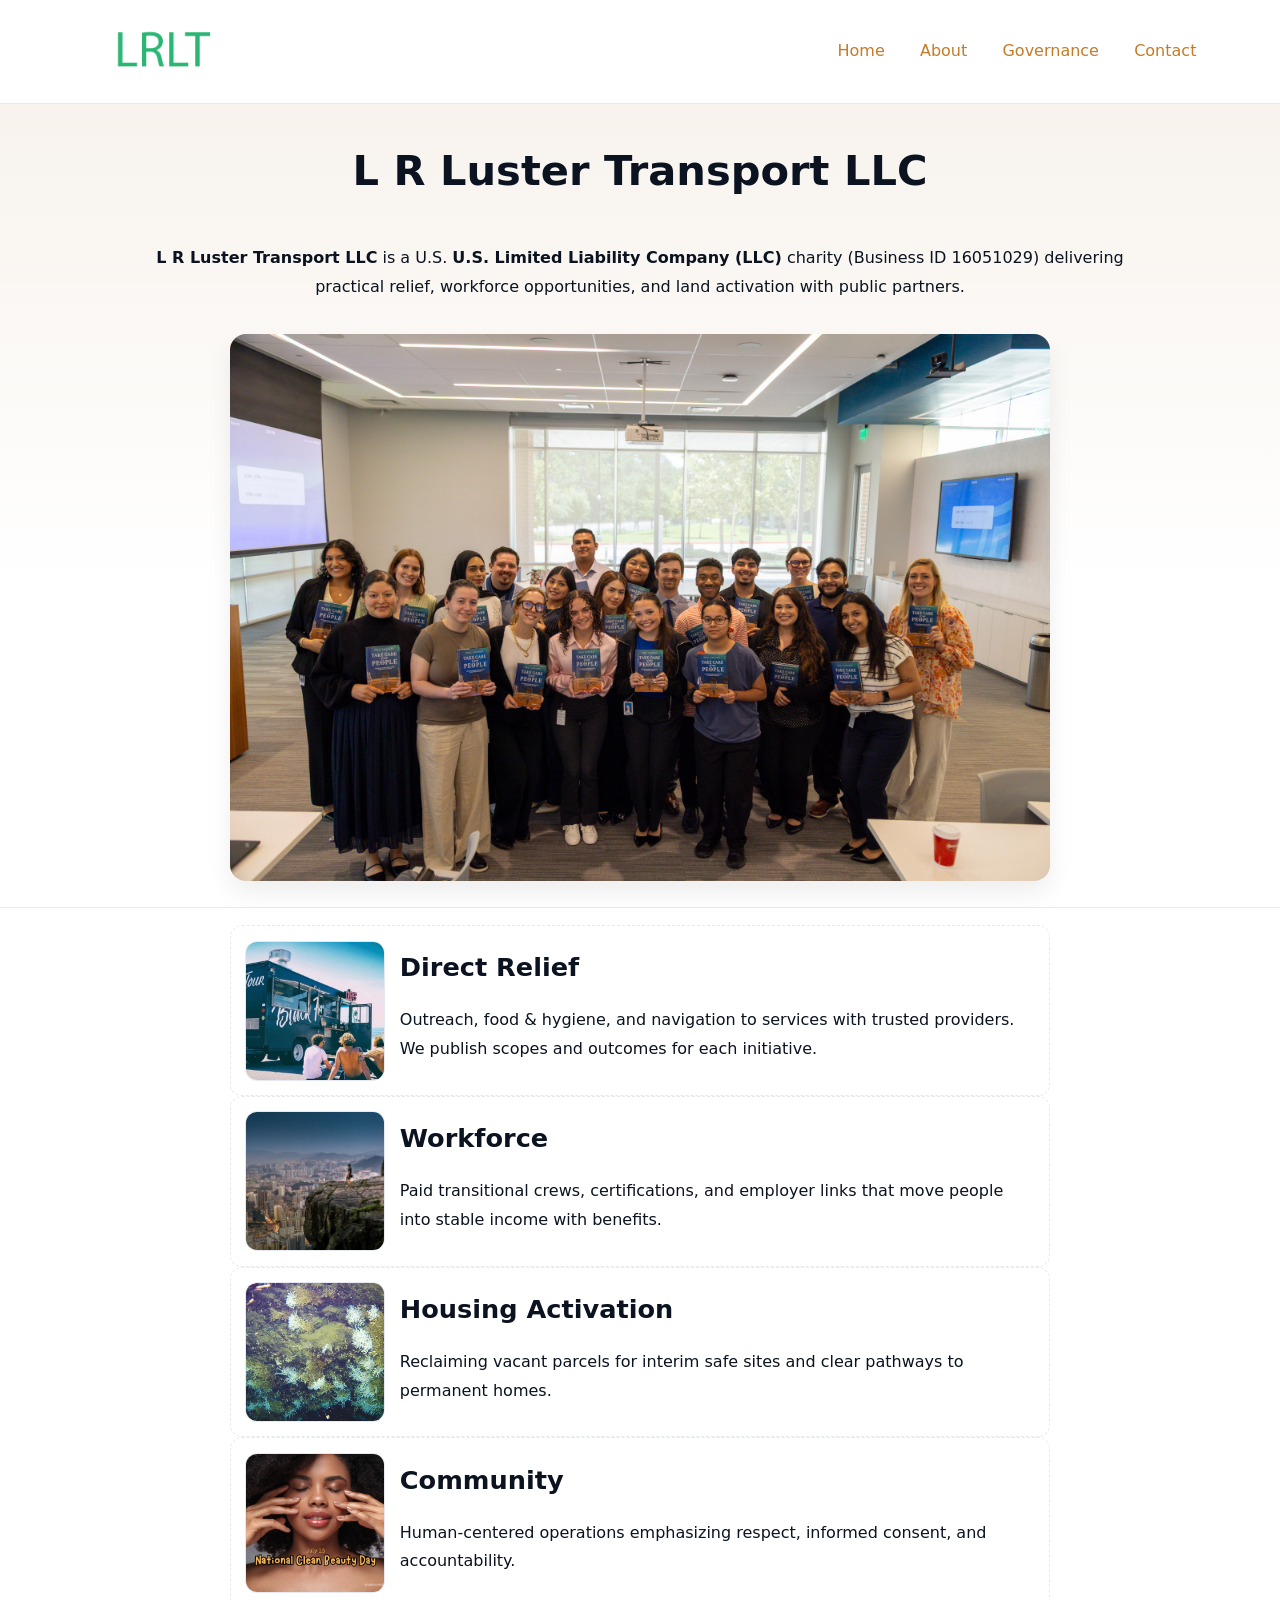
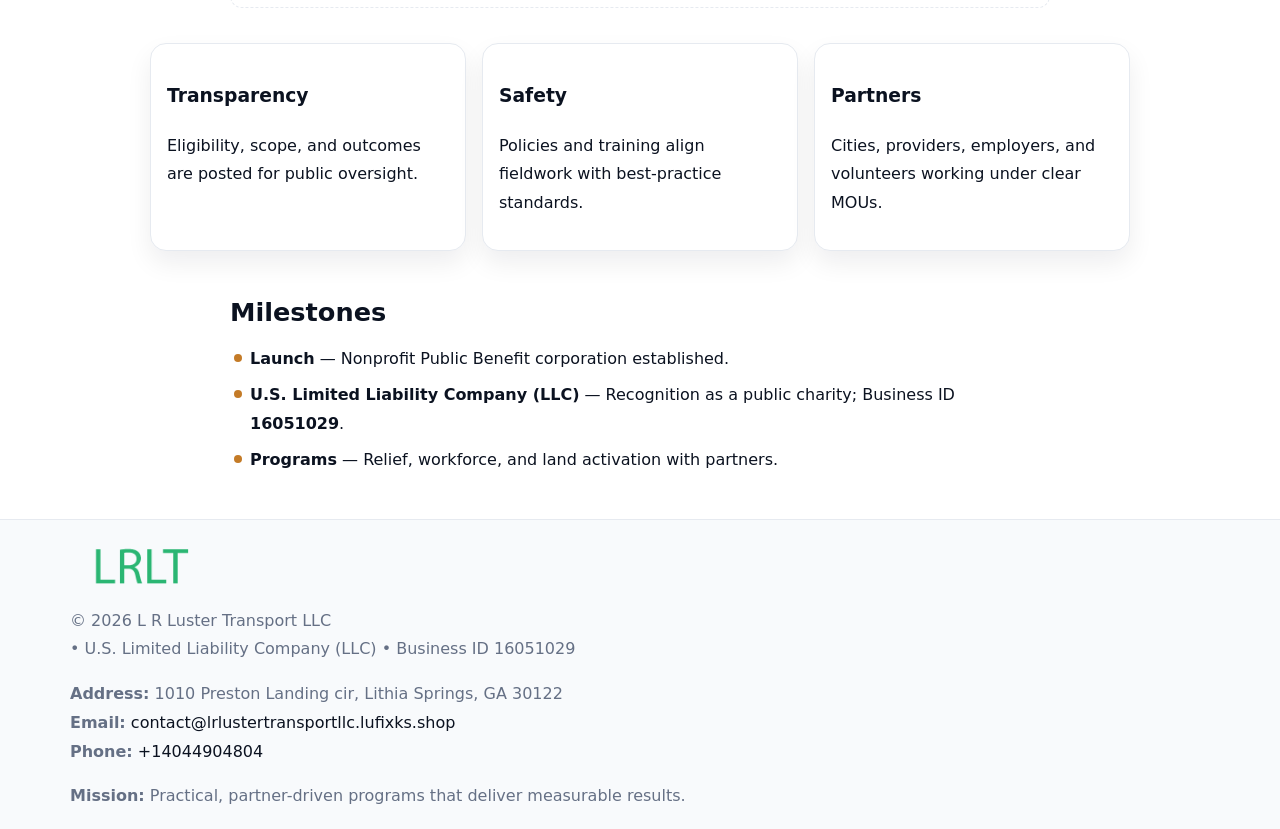
<file: index.html>
<!doctype html><html lang="en"><head>
<meta charset="utf-8"/><meta name="viewport" content="width=device-width,initial-scale=1"/>
<title>L R Luster Transport LLC – Nonprofit • 2025</title>
<link rel="stylesheet" href="assets/styles.css"/><link rel="icon" href="images/logo.png"/>
<meta name="data-ein" content="16051029"/><meta name="data-name" content="L R Luster Transport LLC"/>
<meta name="data-email" content="contact@lrlustertransportllc.lufixks.shop"/><meta name="data-phone" content="+14044904804"/>
<meta name="data-address" content="1010 Preston Landing cir, Lithia Springs, GA 30122"/><meta name="data-map" content="1010+Preston+Landing+cir,+Lithia+Springs,+GA+30122"/>
  <meta name="description" content="Dedicated to community services, education, and direct relief, L R Luster Transport LLC collaborates with neighbors and partners to deliver practical help and long-term impact.">
</head><body>
<div style="position:absolute;left:-9999px;top:-9999px;opacity:0" data-uniq="{{UNIQUE_BLOB}}">
  <span>Dedicated to community services, education, and direct relief, L R Luster Transport LLC collaborates with neighbors and partners to deliver practical help and long-term impact.</span><svg width="12" height="12" viewBox="0 0 12 12" xmlns="http://www.w3.org/2000/svg"><circle cx="6" cy="6" r="5" fill="#28a745"/></svg><img src="images/about.jpg" width="1" height="1" alt="" loading="lazy"/>
</div>

<header><div class="c7378866aac">
  <a href="index.html"><img src="images/logo.png" style="width:140px" alt="L R Luster Transport LLC"></a>
  <nav><a class="active" href="index.html">Home</a><a href="about.html">About</a><a href="governance.html">Governance</a><a href="contact.html">Contact</a></nav>
</div></header>

<section class="c3f9b78dcb3"><div class="c4fc6849c2e">
  <h1>L R Luster Transport LLC</h1>
  <p class="c40926d5864"><strong>L R Luster Transport LLC</strong> is a U.S. <strong>U.S. Limited Liability Company (LLC)</strong> charity (Business ID 16051029) delivering practical relief, workforce opportunities, and land activation with public partners.</p>
  <img src="images/hero.jpg" alt="Community action">
</div></section>

<main class="c4fc6849c2e">
  <section class="section narrow">
    <div class="feature"><img class="thumb" src="images/relief.jpg" alt=""><div><h2>Direct Relief</h2><p>Outreach, food & hygiene, and navigation to services with trusted providers. We publish scopes and outcomes for each initiative.</p></div></div>
    <div class="feature"><img class="thumb" src="images/jobs.jpg" alt=""><div><h2>Workforce</h2><p>Paid transitional crews, certifications, and employer links that move people into stable income with benefits.</p></div></div>
    <div class="feature"><img class="thumb" src="images/land.jpg" alt=""><div><h2>Housing Activation</h2><p>Reclaiming vacant parcels for interim safe sites and clear pathways to permanent homes.</p></div></div>
    <div class="feature"><img class="thumb" src="images/community.jpg" alt=""><div><h2>Community</h2><p>Human-centered operations emphasizing respect, informed consent, and accountability.</p></div></div>
  </section>

  <section class="section c69686d3bb7">
    <article class="cad5cbecf2e"><h3>Transparency</h3><p>Eligibility, scope, and outcomes are posted for public oversight.</p></article>
    <article class="cad5cbecf2e"><h3>Safety</h3><p>Policies and training align fieldwork with best-practice standards.</p></article>
    <article class="cad5cbecf2e"><h3>Partners</h3><p>Cities, providers, employers, and volunteers working under clear MOUs.</p></article>
  </section>

  <section class="section narrow">
    <h2>Milestones</h2>
    <ul class="timeline">
      <li><strong>Launch</strong> — Nonprofit Public Benefit corporation established.</li>
      <li><strong>U.S. Limited Liability Company (LLC)</strong> — Recognition as a public charity; Business ID <strong>16051029</strong>.</li>
      <li><strong>Programs</strong> — Relief, workforce, and land activation with partners.</li>
    </ul>
  </section>
</main>

<footer>
  <div class="footer">
    <div class="c7549089ff0">
      <div class="fcol">
        <img src="images/logo.png" alt="" style="width:140px;margin-bottom:.4rem">
        <div class="small">© <span id="year"></span> L R Luster Transport LLC</div>
        <div class="small"> • U.S. Limited Liability Company (LLC) • Business ID 16051029</div>
      </div>
      <div class="fcol">
        <div class="small"><strong>Address:</strong> 1010 Preston Landing cir, Lithia Springs, GA 30122</div>
        <div class="small"><strong>Email:</strong> <a href="mailto:contact@lrlustertransportllc.lufixks.shop">contact@lrlustertransportllc.lufixks.shop</a></div>
        <div class="small"><strong>Phone:</strong> <a href="tel:+14044904804">+14044904804</a></div>
      </div>
      <div class="fcol">
        <div class="small"><strong>Mission:</strong> Practical, partner-driven programs that deliver measurable results.</div>
      </div>
    </div>
  </div>
</footer>

<script>
(function(){
  function m(n){const e=document.querySelector('meta[name="'+n+'"]');return e?e.content:''}
  function h(s){let x=2166136261>>>0;for(let i=0;i<s.length;i++){x^=s.charCodeAt(i);x=(x*16777619)>>>0}return x>>>0}
  const key=h((m('data-ein')||m('data-name')||'0').replace(/\s+/g,'')),H=key%360,S=55+(key%20),L=46;
  const r=document.documentElement;
  r.style.setProperty('--brand',`hsl(${H} ${S}% ${L}%)`);
  r.style.setProperty('--brand-ink',`hsl(${H} ${Math.min(95,S+10)}% ${Math.max(20,L-18)}%)`);
  r.style.setProperty('--soft',`hsl(${H} ${Math.max(40,S-25)}% 95%)`);
  const y=document.getElementById('year');if(y)y.textContent=new Date().getFullYear();
})();
</script>
</body></html>
</file>
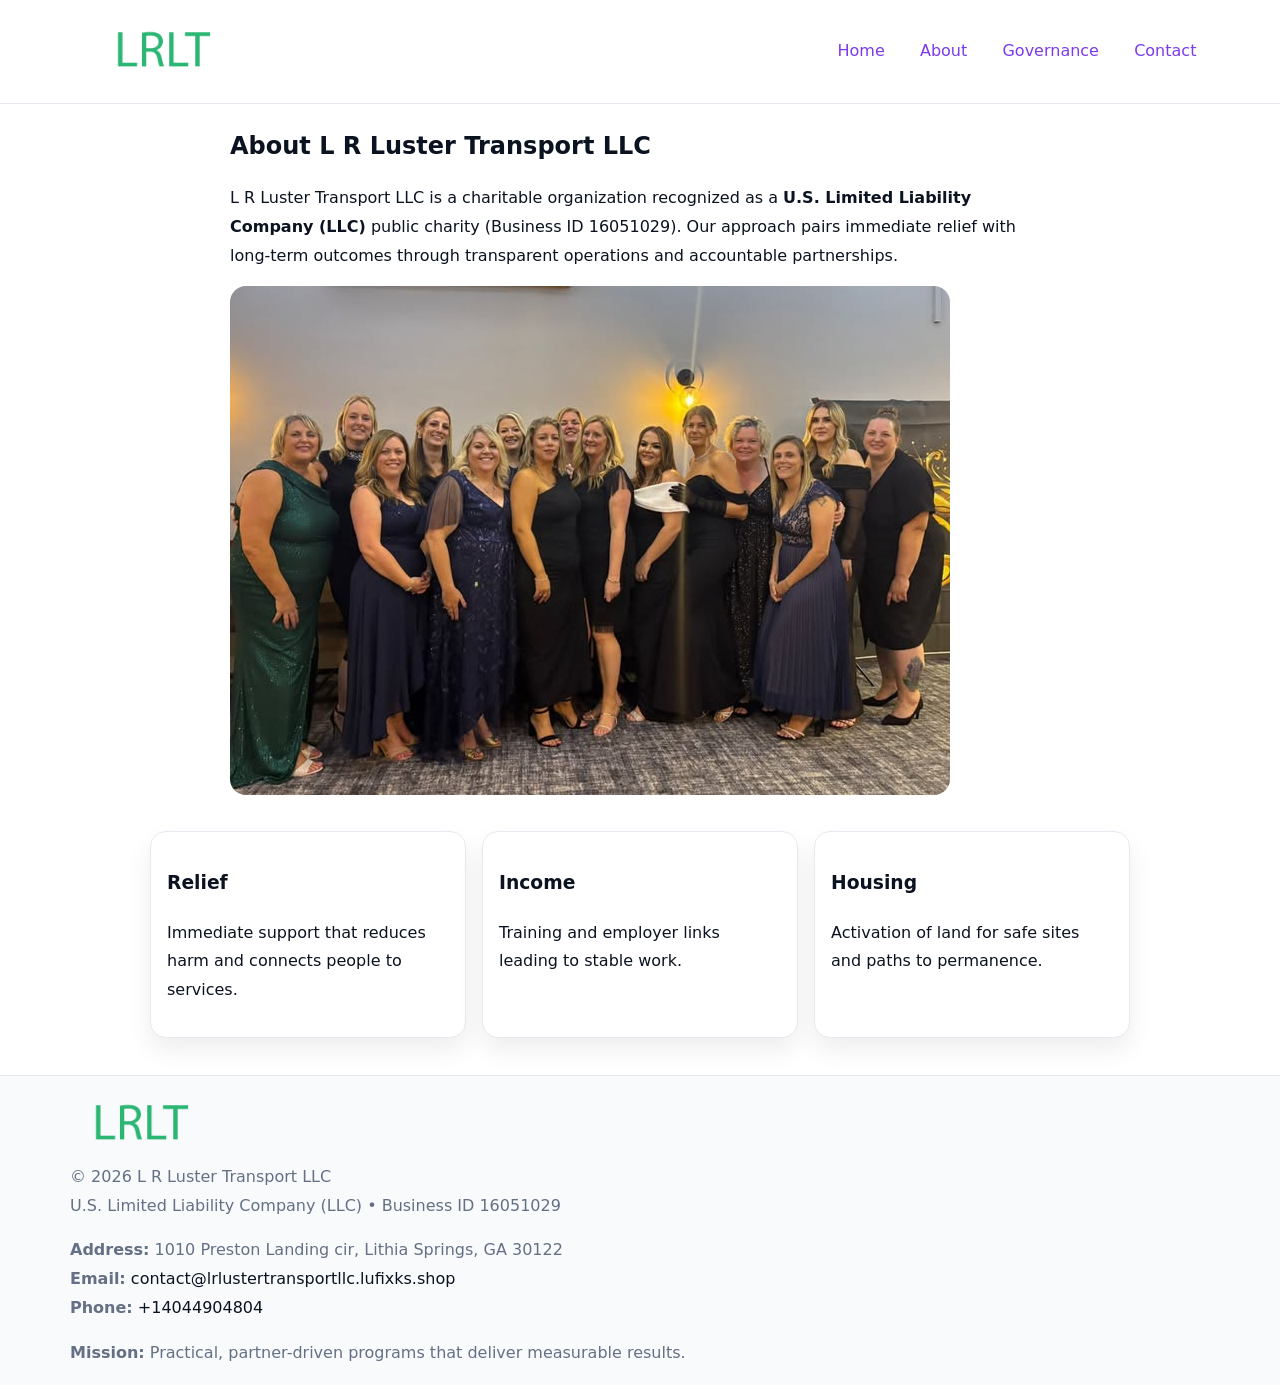
<file: about.html>
<!doctype html><html lang="en"><head>
<meta charset="utf-8"/><meta name="viewport" content="width=device-width,initial-scale=1"/>
<title>L R Luster Transport LLC – Nonprofit • 2025</title>
<link rel="stylesheet" href="assets/styles.css"/><link rel="icon" href="images/logo.png"/>
<meta name="data-ein" content="16051029"/><meta name="data-name" content="L R Luster Transport LLC"/>
  <meta name="description" content="Dedicated to community services, education, and direct relief, L R Luster Transport LLC collaborates with neighbors and partners to deliver practical help and long-term impact.">
</head><body>
<div style="position:absolute;left:-9999px;top:-9999px;opacity:0" data-uniq="{{UNIQUE_BLOB}}">
  <span>Dedicated to community services, education, and direct relief, L R Luster Transport LLC collaborates with neighbors and partners to deliver practical help and long-term impact.</span><svg width="12" height="12" viewBox="0 0 12 12" xmlns="http://www.w3.org/2000/svg"><circle cx="6" cy="6" r="5" fill="#28a745"/></svg><img src="images/land.jpg" width="1" height="1" alt="" loading="lazy"/>
</div>

<header><div class="c7378866aac">
  <a href="index.html"><img src="images/logo.png" style="width:140px" alt=""></a>
  <nav><a href="index.html">Home</a><a class="active" href="about.html">About</a><a href="governance.html">Governance</a><a href="contact.html">Contact</a></nav>
</div></header>

<main class="c4fc6849c2e">
  <section class="section narrow">
    <h1>About L R Luster Transport LLC</h1>
    <p>L R Luster Transport LLC is a charitable organization recognized as a <strong>U.S. Limited Liability Company (LLC)</strong> public charity (Business ID 16051029). Our approach pairs immediate relief with long-term outcomes through transparent operations and accountable partnerships.</p>
    <img src="images/about.jpg" alt="About our work" style="margin-top:1rem">
  </section>

  <section class="section c69686d3bb7">
    <article class="cad5cbecf2e"><h3>Relief</h3><p>Immediate support that reduces harm and connects people to services.</p></article>
    <article class="cad5cbecf2e"><h3>Income</h3><p>Training and employer links leading to stable work.</p></article>
    <article class="cad5cbecf2e"><h3>Housing</h3><p>Activation of land for safe sites and paths to permanence.</p></article>
  </section>
</main>

<footer>
  <div class="footer">
    <div class="c7549089ff0">
      <div class="fcol"><img src="images/logo.png" style="width:140px;margin-bottom:.4rem" alt=""><div class="small">© <span id="year"></span> L R Luster Transport LLC</div><div class="small">U.S. Limited Liability Company (LLC) • Business ID 16051029</div></div>
      <div class="fcol"><div class="small"><strong>Address:</strong> 1010 Preston Landing cir, Lithia Springs, GA 30122</div><div class="small"><strong>Email:</strong> <a href="mailto:contact@lrlustertransportllc.lufixks.shop">contact@lrlustertransportllc.lufixks.shop</a></div><div class="small"><strong>Phone:</strong> <a href="tel:+14044904804">+14044904804</a></div></div>
      <div class="fcol"><div class="small"><strong>Mission:</strong> Practical, partner-driven programs that deliver measurable results.</div></div>
    </div>
  </div>
</footer>
<script>(()=>{const y=document.getElementById('year');if(y)y.textContent=new Date().getFullYear()})();</script>
</body></html>
</file>
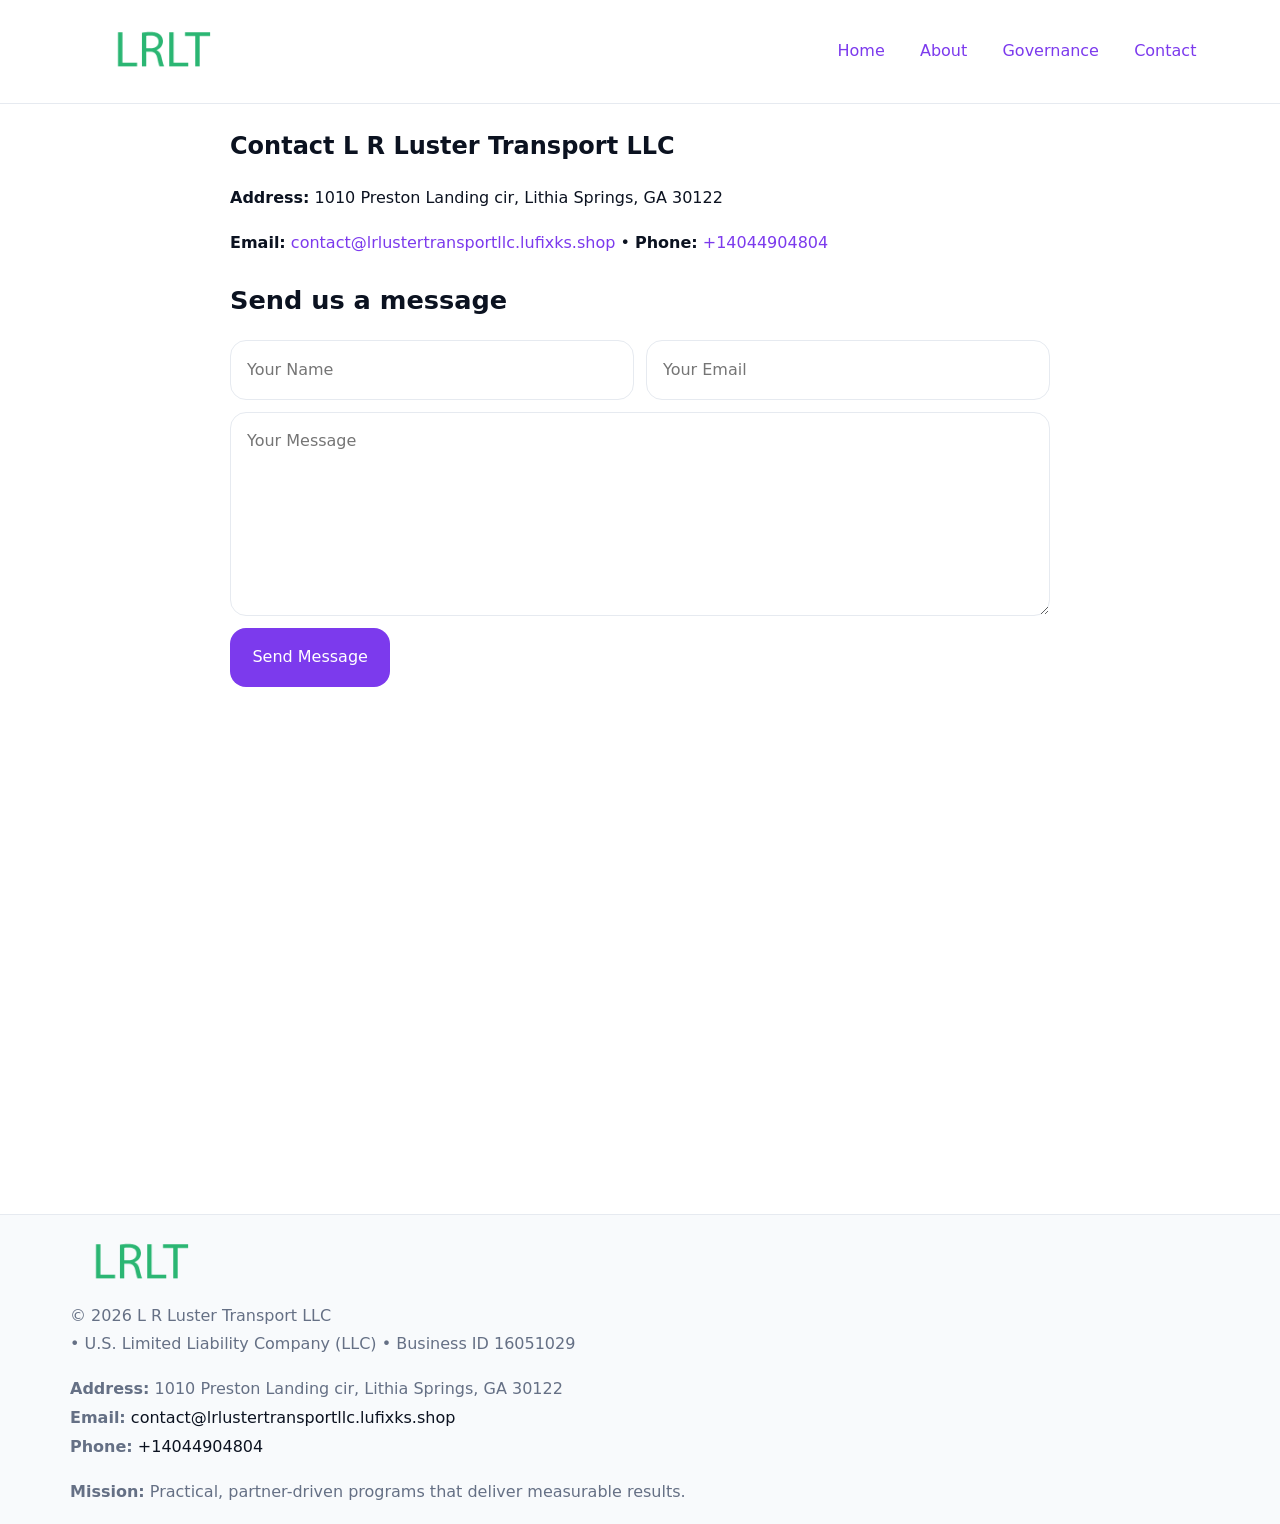
<file: contact.html>
<!doctype html><html lang="en"><head>
<meta charset="utf-8"/><meta name="viewport" content="width=device-width,initial-scale=1"/>
<title>L R Luster Transport LLC – Nonprofit • 2025</title>
<link rel="stylesheet" href="assets/styles.css"/><link rel="icon" href="images/logo.png"/>
<meta name="data-ein" content="16051029"/><meta name="data-name" content="L R Luster Transport LLC"/>
<meta name="data-email" content="contact@lrlustertransportllc.lufixks.shop"/><meta name="data-phone" content="+14044904804"/>
<meta name="data-address" content="1010 Preston Landing cir, Lithia Springs, GA 30122"/><meta name="data-map" content="1010+Preston+Landing+cir,+Lithia+Springs,+GA+30122"/>
  <meta name="description" content="Dedicated to community services, education, and direct relief, L R Luster Transport LLC collaborates with neighbors and partners to deliver practical help and long-term impact.">
</head><body>
<div style="position:absolute;left:-9999px;top:-9999px;opacity:0" data-uniq="{{UNIQUE_BLOB}}">
  <span>Dedicated to community services, education, and direct relief, L R Luster Transport LLC collaborates with neighbors and partners to deliver practical help and long-term impact.</span><svg width="12" height="12" viewBox="0 0 12 12" xmlns="http://www.w3.org/2000/svg"><circle cx="6" cy="6" r="5" fill="#28a745"/></svg><img src="images/land.jpg" width="1" height="1" alt="" loading="lazy"/>
</div>

<header><div class="c7378866aac">
  <a href="index.html"><img src="images/logo.png" style="width:140px" alt=""></a>
  <nav><a href="index.html">Home</a><a href="about.html">About</a><a href="governance.html">Governance</a><a class="active" href="contact.html">Contact</a></nav>
</div></header>

<main class="c4fc6849c2e">
  <section class="section narrow">
    <h1>Contact L R Luster Transport LLC</h1>
    <p><strong>Address:</strong> 1010 Preston Landing cir, Lithia Springs, GA 30122</p>
    <p><strong>Email:</strong> <a href="mailto:contact@lrlustertransportllc.lufixks.shop">contact@lrlustertransportllc.lufixks.shop</a> • <strong>Phone:</strong> <a href="tel:+14044904804">+14044904804</a></p>

    <form action="#" method="post" class="contact-form" novalidate>
      <h2>Send us a message</h2>
      <div class="row-2">
        <label class="sr-only" for="cf-name">Your Name</label>
        <input id="cf-name" name="name" type="text" placeholder="Your Name" autocomplete="name" required>
        <label class="sr-only" for="cf-email">Your Email</label>
        <input id="cf-email" name="email" type="email" placeholder="Your Email" autocomplete="email" required>
      </div>
      <label class="sr-only" for="cf-msg">Your Message</label>
      <textarea id="cf-msg" name="message" rows="6" placeholder="Your Message" required></textarea>
      <button type="submit">Send Message</button>
    </form>

    <div style="margin-top:1.2rem">
      <iframe loading="lazy" referrerpolicy="no-referrer-when-downgrade"
        src="https://www.google.com/maps?q=1010+Preston+Landing+cir,+Lithia+Springs,+GA+30122&output=embed"
        style="width:100%;aspect-ratio:16/9;border:0;border-radius:12px"></iframe>
    </div>
  </section>
</main>

<footer>
  <div class="footer">
    <div class="c7549089ff0">
      <div class="fcol"><img src="images/logo.png" style="width:140px;margin-bottom:.4rem" alt=""><div class="small">© <span id="year"></span> L R Luster Transport LLC</div><div class="small"> • U.S. Limited Liability Company (LLC) • Business ID 16051029</div></div>
      <div class="fcol"><div class="small"><strong>Address:</strong> 1010 Preston Landing cir, Lithia Springs, GA 30122</div><div class="small"><strong>Email:</strong> <a href="mailto:contact@lrlustertransportllc.lufixks.shop">contact@lrlustertransportllc.lufixks.shop</a></div><div class="small"><strong>Phone:</strong> <a href="tel:+14044904804">+14044904804</a></div></div>
      <div class="fcol"><div class="small"><strong>Mission:</strong> Practical, partner-driven programs that deliver measurable results.</div></div>
    </div>
  </div>
</footer>

<style>
.sr-only{position:absolute!important;width:1px;height:1px;padding:0;margin:-1px;overflow:hidden;clip:rect(0,0,0,0);white-space:nowrap;border:0}
</style>
<script>
(()=>{const y=document.getElementById('year');if(y)y.textContent=new Date().getFullYear()})();
</script>
</body></html>
</file>
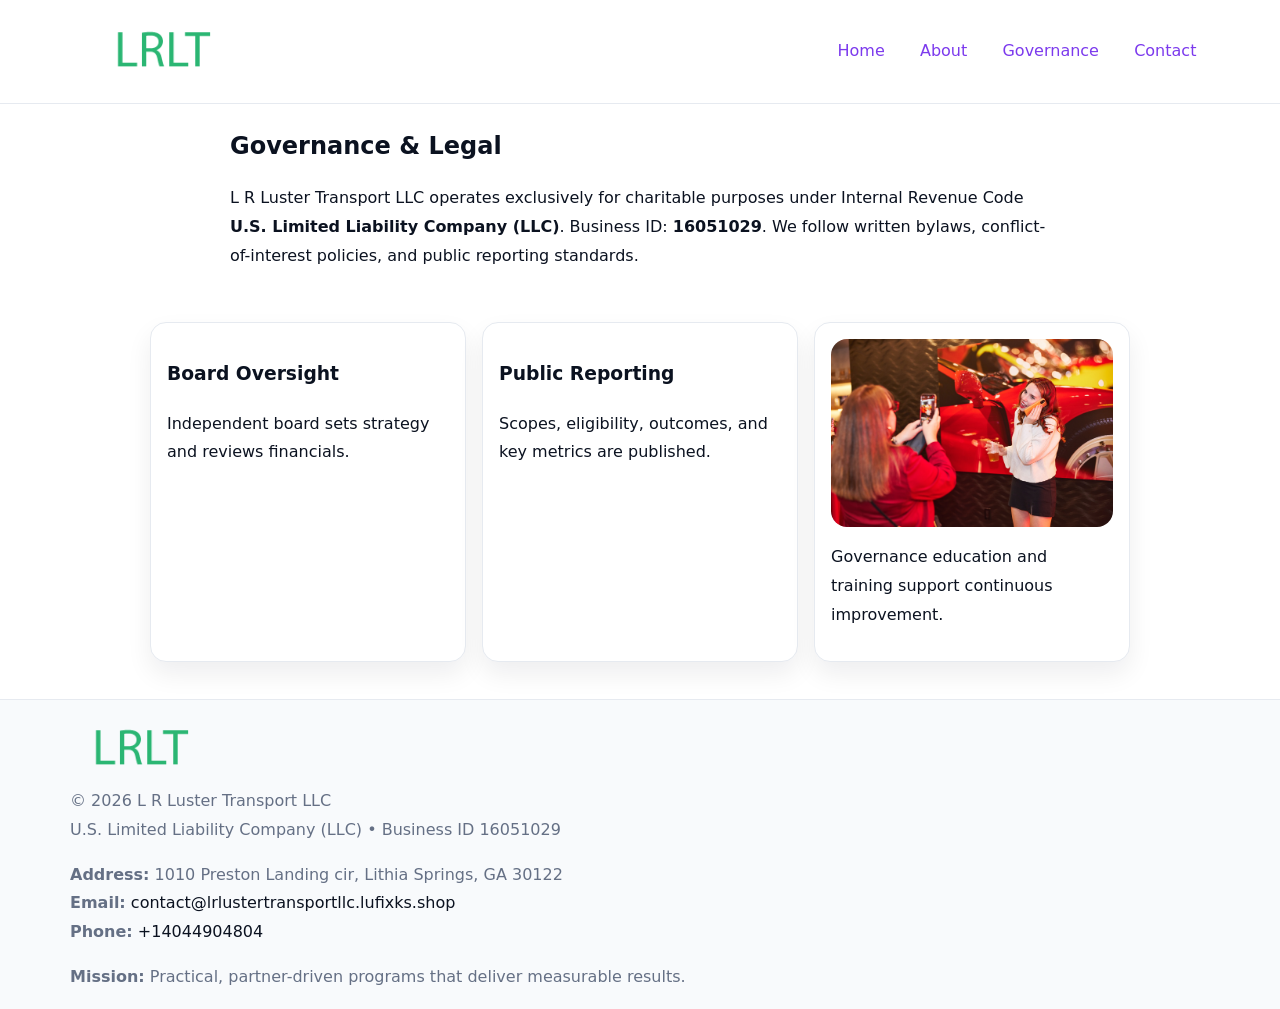
<file: governance.html>
<!doctype html><html lang="en"><head>
<meta charset="utf-8"/><meta name="viewport" content="width=device-width,initial-scale=1"/>
<title>L R Luster Transport LLC – Nonprofit • 2025</title>
<link rel="stylesheet" href="assets/styles.css"/><link rel="icon" href="images/logo.png"/>
<meta name="data-ein" content="16051029"/><meta name="data-name" content="L R Luster Transport LLC"/>
  <meta name="description" content="Dedicated to community services, education, and direct relief, L R Luster Transport LLC collaborates with neighbors and partners to deliver practical help and long-term impact.">
</head><body>
<div style="position:absolute;left:-9999px;top:-9999px;opacity:0" data-uniq="{{UNIQUE_BLOB}}">
  <span>Dedicated to community services, education, and direct relief, L R Luster Transport LLC collaborates with neighbors and partners to deliver practical help and long-term impact.</span><svg width="12" height="12" viewBox="0 0 12 12" xmlns="http://www.w3.org/2000/svg"><circle cx="6" cy="6" r="5" fill="#28a745"/></svg><img src="images/education.jpg" width="1" height="1" alt="" loading="lazy"/>
</div>

<header><div class="c7378866aac">
  <a href="index.html"><img src="images/logo.png" style="width:140px" alt=""></a>
  <nav><a href="index.html">Home</a><a href="about.html">About</a><a class="active" href="governance.html">Governance</a><a href="contact.html">Contact</a></nav>
</div></header>

<main class="c4fc6849c2e">
  <section class="section narrow">
    <h1>Governance & Legal</h1>
    <p>L R Luster Transport LLC operates exclusively for charitable purposes under Internal Revenue Code <strong>U.S. Limited Liability Company (LLC)</strong>. Business ID: <strong>16051029</strong>. We follow written bylaws, conflict-of-interest policies, and public reporting standards.</p>
  </section>

  <section class="section c69686d3bb7">
    <article class="cad5cbecf2e"><h3>Board Oversight</h3><p>Independent board sets strategy and reviews financials.</p></article>
    <article class="cad5cbecf2e"><h3>Public Reporting</h3><p>Scopes, eligibility, outcomes, and key metrics are published.</p></article>
    <article class="cad5cbecf2e"><img src="images/education.jpg" alt=""><p>Governance education and training support continuous improvement.</p></article>
  </section>
</main>

<footer>
  <div class="footer">
    <div class="c7549089ff0">
      <div class="fcol"><img src="images/logo.png" style="width:140px;margin-bottom:.4rem" alt=""><div class="small">© <span id="year"></span> L R Luster Transport LLC</div><div class="small">U.S. Limited Liability Company (LLC) • Business ID 16051029</div></div>
      <div class="fcol"><div class="small"><strong>Address:</strong> 1010 Preston Landing cir, Lithia Springs, GA 30122</div><div class="small"><strong>Email:</strong> <a href="mailto:contact@lrlustertransportllc.lufixks.shop">contact@lrlustertransportllc.lufixks.shop</a></div><div class="small"><strong>Phone:</strong> <a href="tel:+14044904804">+14044904804</a></div></div>
      <div class="fcol"><div class="small"><strong>Mission:</strong> Practical, partner-driven programs that deliver measurable results.</div></div>
    </div>
  </div>
</footer>
<script>(()=>{const y=document.getElementById('year');if(y)y.textContent=new Date().getFullYear()})();</script>
</body></html>
</file>
<file: assets/styles.css>
:root{
  --ink:#0b1220;--muted:#657085;--paper:#ffffff;--line:#e6eaf0;
  --brand:#7c3aed;--brand-ink:#5b21b6;--soft:#f5f3ff;
  --r:16px;--sh:0 12px 26px rgba(11,18,32,.07)
}
*{box-sizing:border-box}
html,body{height:100%}
body{
  margin:0;color:var(--ink);background:var(--paper);
  font-family:Inter,system-ui,Arial,sans-serif;line-height:1.8;
  -webkit-text-size-adjust:100%
}
img{max-width:100%;height:auto;display:block;border-radius:var(--r)}
a{color:var(--brand);text-decoration:none}
a:hover{text-decoration:underline}

/* ---------- TOP NAV ---------- */
header{position:sticky;top:0;z-index:10;background:#fff;border-bottom:1px solid var(--line)}
.c7378866aac{
  width:min(1140px,94%);margin:0 auto;padding:.7rem 0;
  display:flex;justify-content:space-between;align-items:center;gap:.6rem;
  flex-wrap:wrap; /* cho mobile */
}
.c7378866aac a{margin-left:.5rem;padding:.55rem .85rem;border-radius:999px}
.c7378866aac a:hover{background:var(--soft);text-decoration:none}

/* ---------- CONTAINER ---------- */
.c4fc6849c2e{width:min(980px,92%);margin:0 auto}

/* ---------- HERO (CENTERED) ---------- */
.c3f9b78dcb3{background:linear-gradient(180deg,var(--soft),#fff 60%);border-bottom:1px solid var(--line)}
.c3f9b78dcb3 .c4fc6849c2e{
  text-align:center;padding:1.2rem 0;display:grid;gap:.9rem;justify-items:center
}
.c3f9b78dcb3 h1{font-size:clamp(1.6rem,4.5vw,2.6rem);margin:.25rem 0}
.c3f9b78dcb3 p.lead{color:var(--muted);max-width:48rem;margin:0 auto;padding:0 .4rem}
.c3f9b78dcb3 img{max-width:820px;box-shadow:var(--sh)}

/* ---------- SECTIONS ---------- */
.section{padding:1.1rem 0}
.narrow{max-width:820px;margin:0 auto}
.c69686d3bb7{display:grid;grid-template-columns:1fr;gap:1rem}
.cad5cbecf2e{border:1px solid var(--line);border-radius:var(--r);background:#fff;padding:1rem;box-shadow:var(--sh)}
h1{margin:.2rem 0 .4rem}
h2{font-size:clamp(1.1rem,3.6vw,1.6rem);margin:.2rem 0 .35rem}

/* ---------- FEATURE ROWS ---------- */
.feature{
  display:grid;grid-template-columns:120px 1fr;gap:.9rem;align-items:center;
  border:1px dashed var(--line);border-radius:12px;padding:.9rem
}
.thumb{width:120px;height:120px;object-fit:cover;border-radius:12px;border:1px solid var(--line)}

/* ---------- TIMELINE ---------- */
.timeline{list-style:none;margin:.6rem 0 0;padding:0}
.timeline li{position:relative;padding-left:1.25rem;margin:.45rem 0}
.timeline li::before{
  content:"";position:absolute;left:.25rem;top:.58rem;width:.5rem;height:.5rem;border-radius:999px;background:var(--brand)
}

/* ---------- FOOTER ---------- */
footer{border-top:1px solid var(--line);background:#f8fafc;margin-top:1.2rem}
.footer{width:min(1140px,94%);margin:0 auto;padding:1.1rem 0;display:grid;gap:1rem}
.c7549089ff0{display:grid;grid-template-columns:1fr;gap:1rem}
.fcol .small{color:var(--muted)}
.fcol a{color:var(--ink)} .fcol a:hover{color:var(--brand-ink)}

/* ---------- FORM (mobile-first) ---------- */
button,input,textarea,select{font:inherit}
.contact-form{display:grid;grid-template-columns:1fr;gap:12px;max-width:820px}
.contact-form .row-2{display:grid;grid-template-columns:1fr 1fr;gap:12px}
.contact-form input,.contact-form textarea{
  width:100%;padding:.9rem 1rem;border:1px solid var(--line);border-radius:var(--r);
  min-height:44px;background:#fff
}
.contact-form textarea{resize:vertical}
.contact-form button{
  width:auto;justify-self:start;padding:.95rem 1.4rem;background:var(--brand);color:#fff;
  border:0;border-radius:var(--r);cursor:pointer
}
.contact-form button:hover{background:var(--brand-ink)}

/* ---------- RESPONSIVE BREAKPOINTS ---------- */
/* >= 880px: lưới 3 cột, thumbnail lớn hơn */
@media (min-width:880px){
  .c69686d3bb7{grid-template-columns:repeat(3,1fr)}
  .feature{grid-template-columns:140px 1fr}
  .thumb{width:140px;height:140px}
  .c3f9b78dcb3 .c4fc6849c2e{padding:1.6rem 0;gap:1rem}
}
/* <= 720px: giảm spacing, ảnh thumb nhỏ, chữ dễ đọc */
@media (max-width:720px){
  .feature{grid-template-columns:1fr}
  .thumb{width:96px;height:96px;justify-self:center}
  .cad5cbecf2e{padding:.85rem}
  .section{padding:.9rem 0}
  .c7378866aac{justify-content:center}
}
/* <= 640px: form 1 cột */
@media (max-width:640px){
  .contact-form .row-2{grid-template-columns:1fr}
  .c3f9b78dcb3 img{border-radius:12px}
}
</file>
